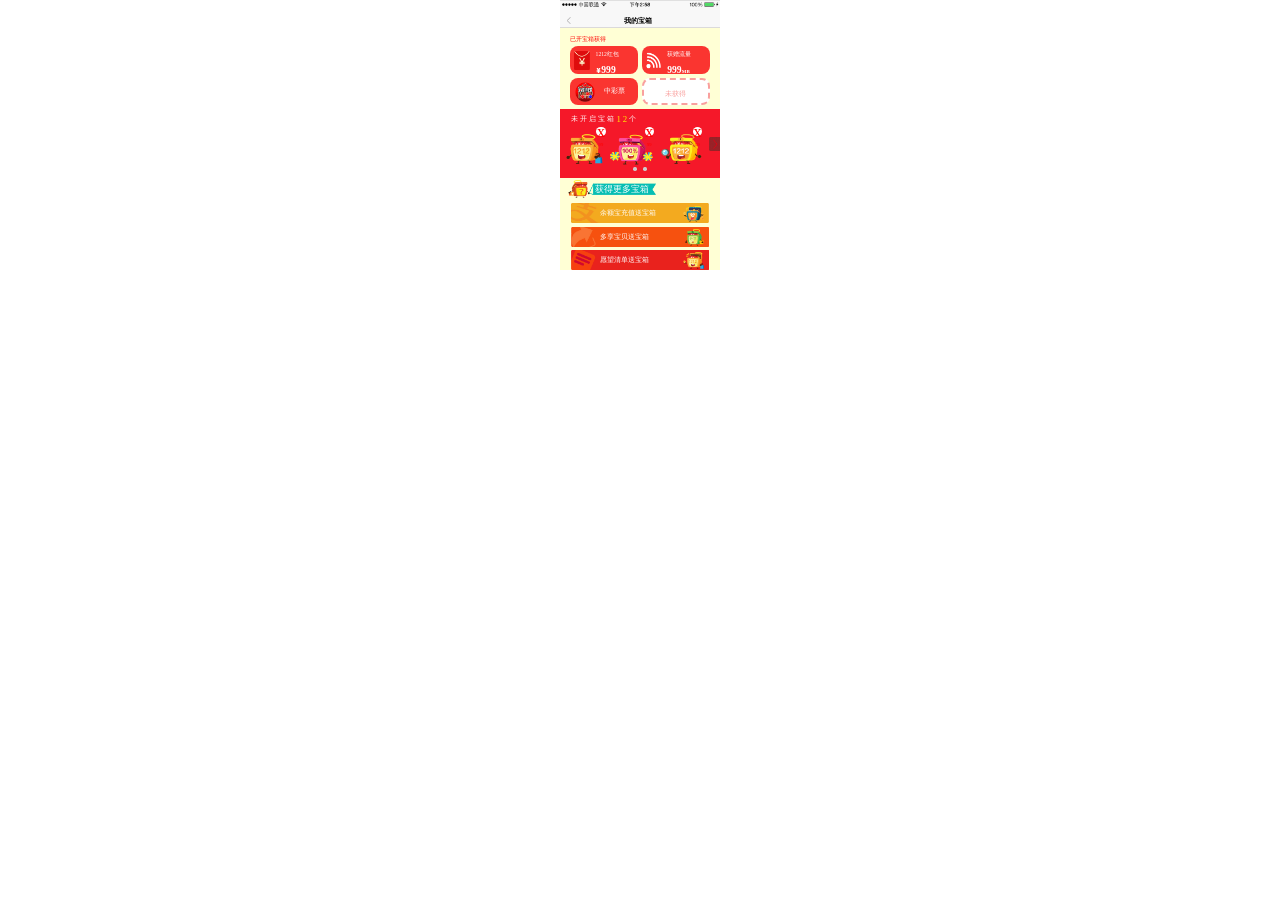
<file: index.html>
<!DOCTYPE html>
<html lang="en">
<head>
	<meta charset="UTF-8">
	<title>taobao</title>
	<link rel="stylesheet" type="text/css" href="reset.css">
	<link rel="stylesheet" type="text/css" href="Mtaobao.css">
	<script src="http://g.tbcdn.cn/mtb/lib-flexible/0.3.2/??flexible_css.js,flexible.js"></script>
	<script type="text/javascript" src=Mtaobao.js></script>
</head>
<body>
	<div id="tao-wrap">
		<div class="header-img">
			<div class="header-me">
				<img src="images/arrows_03.jpg">
				<h1>我的宝箱</h1>
			</div>
		</div>
		<div class="yijing">
			<div class="yijing-head">
				<p>已开宝箱获得</p>
			</div>
		
		<ul class="hongbao">
			<li><img src="images/money_03.png">
				<div class="hongbaonei">
					<p>1212红包</p>
					<img src="images/ren_08.png"><span>999</span>
				</div>
			</li>
			<li><img src="images/wifi_05.png">
			<div class="hongbaonei">
					<p>获赠流量</p>
					<span>999</span><span class="hongbaoliu">MB</span>
				</div></li>
			<li><img src="images/caipiao_03.png" class="caipiao"><p>中彩票</p></li>
			<li>未获得</li>
		</ul></div>
		<div class="chou">
			<p>未开启宝箱<span>12</span>个</p>
			<img src="images/arrow_14.png" id="next">
			<div class="chou-wrap" >
				<ul>
					<li><img src="images/biaoxiang1.png" dy-src="images/biaoxiang1.gif" re-src="images/biaoxiang1.png"><div class="haiyou"><span>x</span><span class="haiyous">...</span></div></li>
					<li><img src="images/biaoxiang2.png" dy-src="images/biaoxiang2.gif" re-src="images/biaoxiang2.png"><div class="haiyou"><span>x</span><span class="haiyous">...</span></div></li>
					<li><img src="images/biaoxiang3.png" dy-src="images/biaoxiang3.gif" re-src="images/biaoxiang3.png"><div class="haiyou"><span>x</span><span class="haiyous">...</span></div></li>
					<li><img src="images/biaoxiang4.png" dy-src="images/biaoxiang4.gif" re-src="images/biaoxiang4.png"><div class="haiyou"><span>x</span><span class="haiyous">...</span></div></li>
					<li><img src="images/biaoxiang5.png" dy-src="images/biaoxiang5.gif" re-src="images/biaoxiang5.png"><div class="haiyou"><span>x</span><span class="haiyous">...</span></div></li>
					<li><img src="images/biaoxiang6.png" dy-src="images/biaoxiang6.gif" re-src="images/biaoxiang6.png"><div class="haiyou"><span>x</span><span class="haiyous">...</span></div></li>					
				</ul>	
			</div>
			<div class="chou-nav">
				<span></span>
				<span></span>
			</div>
		</div>
		<div class="require">
			<div class="require-head">获得更多宝箱</div>
			<div class="zhifu"><span>余额宝充值送宝箱</span><img src="images/re_03.png"></div>
			<div class="fenxiang"><span>多享宝贝送宝箱</span><img src="images/re_06.png"></div>
			<div class="weixin"><span>愿望清单送宝箱</span><img src="images/re_08.png"></div>
		</div>
	</div>
</body>
</html>
</file>
<file: Mtaobao.css>
#tao-wrap{
	width: 10.0rem;background: #ffffd5;margin: 0 auto;overflow: hidden;
}
.header-img{
	width: 10.0rem;height: 1.733333rem;background: url(images/header_01.png);background-size: 100%;
}

.header-me{
	height: 0.462222rem;padding-top: 0.951111rem;padding-left: 0.444444rem;line-height: 0.462222rem
}
.header-me img{
	width: 0.266667rem;height: 0.462222rem;vertical-align: middle;
}
.header-me h1{
	font-size: 0.462222rem;display: inline-block;vertical-align: middle;margin-left: 3.022222rem
}
.yijing{
	width: 100%;box-sizing: border-box;padding: 0 0.622222rem;
}
.yijing::after{
	content: "";
	clear: both;
	display: block;
	height: 0;
	zoom: 1;
}
.yijing-head{
	box-sizing: border-box;height: 1.173333rem;padding-top: 0.444444rem
}
.yijing-head p{
	font-size: 0.391111rem;font-weight: 500;color: #ff0000;
}
.hongbao > li{
	width: 4.248889rem;height: 1.724444rem;float: left;background: #fa3530;margin: 0 0.231111rem 0.231111rem 0;
	border-radius: 8px;box-sizing: border-box;position: relative;padding-top: 0.266667rem;color: white;
}
.hongbao > li:nth-child(2n){
	margin-right: 0;
}
.hongbao > li:last-child{
	border: 2px dashed #f9a09e;background:white;color: #f9a09e;font-size: 0.426667rem;text-align: center;line-height: 1.191111rem;
}
.hongbao > li > img{
	width: 0.995556rem;height: 1.191111rem;position: absolute;left: 0.231111rem;
}
.hongbao > li .caipiao{
	width: 1.235556rem;height: 1.235556rem;left: 0.311111rem
}
.hongbao > li >p{
	margin-left:2.133333rem;line-height:1.191111rem;font-size: 0.444444rem
}
.hongbaonei{
	margin-left: 1.6rem;
}
.hongbaonei p:first-of-type{
	font-size: 0.355556rem
}
.hongbaonei img{
	width: 0.355556rem;height: 0.311111rem;margin-top: 0.213333rem;
}
.hongbaonei span{
	font-size: 0.604444rem;margin-top: 0.213333rem;display: inline-block;font-weight: bolder;
}
.hongbaonei .hongbaoliu{
	font-size: 0.311111rem
}
.chou{
	width: 100%;height: 4.284444rem;background: #f51829;box-sizing: border-box;
	padding-top: 0.293333rem;position: relative;
	/*overflow: hidden;*/
}
.chou::after{
	content: "";
	clear: both;
	display: block;
	height: 0;
	zoom: 1;
}
.chou > p{
	font-size: 0.408889rem;color: white;letter-spacing: 2px;text-indent: 0.711111rem;vertical-align: middle;
}
.chou > p span{
	font-size: 0.551111rem;color: #fff000;vertical-align: middle;
}
#next{
	width: 0.702222rem;height: 0.817778rem;position: absolute;right: 0;top: 1.777778rem;cursor: pointer;
}

.chou-wrap {
	position: relative;left:0;top:0.2rem;width: 9.0rem;height: 2.844444rem;overflow: hidden;
}
.chou-wrap ul{
	position: absolute;left: 0;transition: all .3s;
}
.chou-wrap li img{
	width: 3.022222rem;height: 2.84444rem;position: relative;
}

.chou-wrap li{
	float: left;position: relative;
}
.chou-nav{
	position: absolute;bottom: 0.177778rem;left: 50%;width: 1.777778rem;margin-left: -0.888889rem;text-align: center;
}
.chou-nav span{
	width: 0.213333rem;height: 0.213333rem;background: #cdcbcb;display: inline-block;margin: 0 0.088889rem;
	border-radius: 50%;cursor: pointer;
}
.haiyou{
	width: 0.577778rem;height: 0.577778rem;position: absolute;top: 0;right:0.177778rem;background: white;text-align: center;line-height: 0.577778rem;
	border-radius: 50%;color: red;	
}
.haiyous{
	font-size: 0.284444rem;display: inline-block;
}




/*尾部*/
.require{
	width: 100%;padding-left: 0.693333rem;
}
.require-head{
	height: 1.395556rem;background: url(images/taobao_12.png) left center no-repeat;background-size: 5.502222rem 1.12rem;
	margin-left: -0.177778rem;line-height:1.466667rem;color: white;font-size: 0.551111rem;text-indent:1.688889rem
}
.zhifu,.fenxiang,.weixin{
	width: 8.604444rem;height: 1.253333rem;margin-top: 0.213333rem;line-height: 1.253333rem;padding-left: 1.777778rem;
	font-size: 0.408889rem;color: white;position: relative;box-sizing: border-box;
}
.zhifu{
	background:url(images/zhifu_17.jpg) no-repeat;background-size: 8.604444rem 1.253333rem;
}
.fenxiang{
	background:url(images/zhifu_21.jpg) no-repeat;background-size: 8.604444rem 1.253333rem;
}
.weixin{
	background:url(images/zhifu_25.png) no-repeat;background-size: 8.604444rem 1.253333rem;
}
.zhifu img,.fenxiang img,.weixin img{
	width: 1.342222rem;height: 1.048889rem;position: absolute;right: 0.266667rem;top: 0.142222rem;
}
</file>
